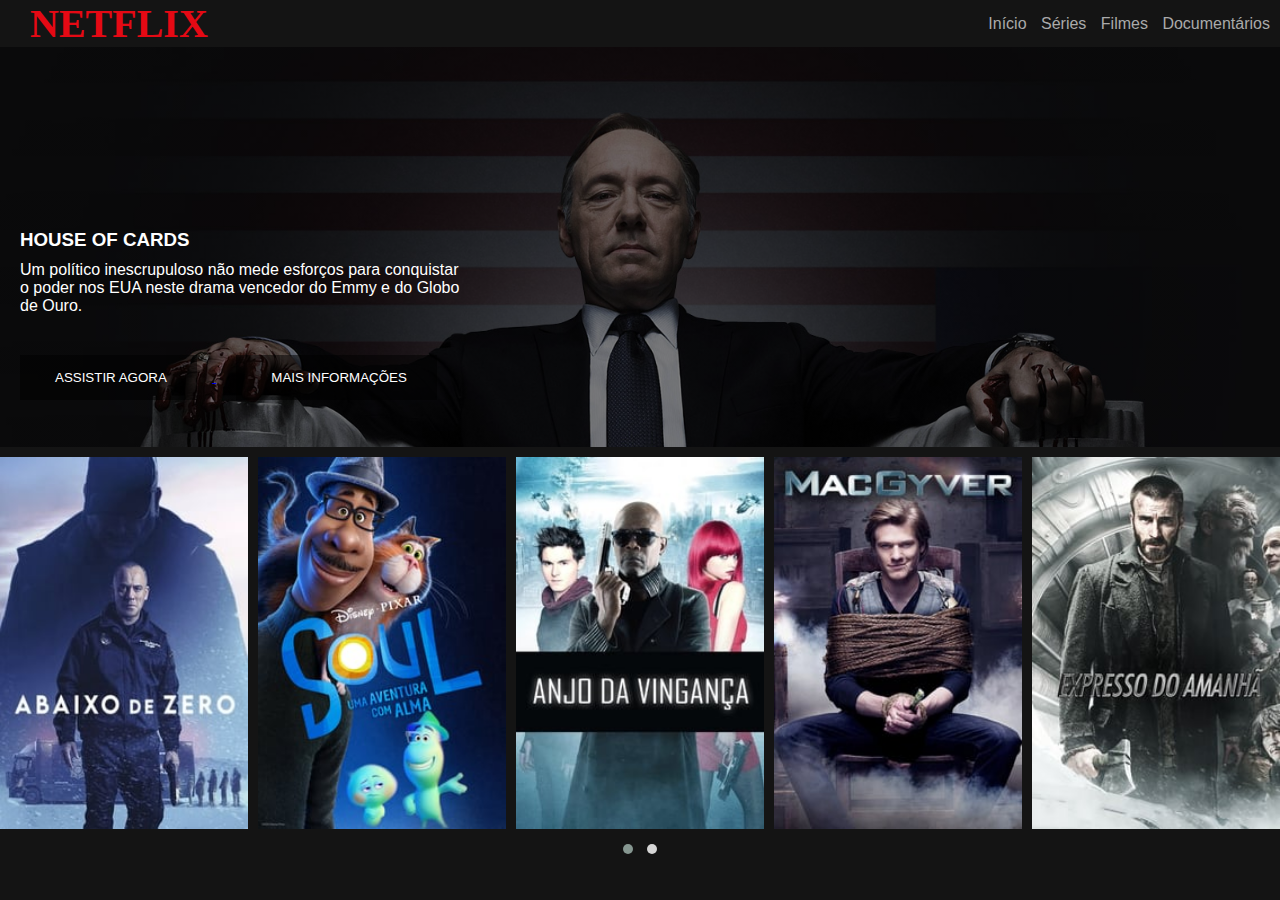
<file: index.html>
<!DOCTYPE html>
<html lang="pt-br">

<head>
    <meta charset="UTF-8">
    <meta http-equiv="X-UA-Compatible" content="IE=edge">
    <meta name="viewport" content="width=device-width, initial-scale=1.0">
    <link rel="stylesheet" href="/style/main.css">

    <!--Icones-->
    <link rel="stylesheet" href="https://use.fontawesome.com/releases/v5.15.2/css/all.css" integrity="sha384-vSIIfh2YWi9wW0r9iZe7RJPrKwp6bG+s9QZMoITbCckVJqGCCRhc+ccxNcdpHuYu" crossorigin="anonymous">

    <!--Responsividade-->
    <link rel="stylesheet" href="/style/responsive.css">


    <!--owl css-->
    <link rel="stylesheet" href="/style/owl/owl.carousel.min.css">
    <link rel="stylesheet" href="/style/owl/owl.theme.default.min.css">



    <title>Clone NetFlix</title>
</head>

<body>
    <header>
        <div class="container">
            <h2 class="logo">NETFLIX</h2>
            <nav>
                <a href="index.html">Início</a>
                <a href="#">Séries</a>
                <a href="#">Filmes</a>
                <a href="#">Documentários</a>
            </nav>
        </div>

    </header>
    <main>
        <div class="filme-principal">
            <div class="container">
                <h3 class="titulo">HOUSE OF CARDS</h3>
                <p class="descricao">Um político inescrupuloso não mede esforços para conquistar o poder nos EUA neste drama vencedor do Emmy e do Globo de Ouro.</p>
            </div>
            <div class="botoes">
                <a href="/trailer.html">
                    <button role="button" class="botao" id="btn">
                    <i class="fas fa-play"> </i>
                  ASSISTIR AGORA
                   </button>
                </a>

                <button role="button" class="botao">
                    
                    <i class="fas fa-info-circle"></i>
                  MAIS INFORMAÇÕES 

                </button>
            </div>

        </div>



        </div>
    </main>
    <div class="carrosel-filmes">
        <div class="owl-carousel owl-theme">
            <div class="item">
                <img class="box-filme" src="/img/abaixo_de_zero_cp.jpg" alt="Abaixo de Zero">
            </div>
            <div class="item">
                <img class="box-filme" src="/img/alma_cp.jpg" alt="Abaixo de Zero">
            </div>
            <div class="item">
                <img class="box-filme" src="/img/anjo_da_vingaca_cp.jpg" alt="Abaixo de Zero">
            </div>
            <div class="item">
                <img class="box-filme" src="/img/macgayver_cp.jpg" alt="Abaixo de Zero">
            </div>
            <div class="item">
                <img class="box-filme" src="/img/expresso_do_amanha_cp.jpg" alt="Abaixo de Zero">
            </div>
            <div class="item">
                <img class="box-filme" src="/img/menina_amarelo_cp.jpg" alt="Abaixo de Zero">
            </div>
            <div class="item">
                <img class="box-filme" src="/img/simpson_cp.jpg" alt="Abaixo de Zero">
            </div>
            <div class="item">
                <img class="box-filme" src="/img/tripla_cp.jpg" alt="Abaixo de Zero">
            </div>
            <div class="item">
                <img class="box-filme" src="/img/um_homem_comum_cp.jpg" alt="Abaixo de Zero">
            </div>
            <div class="item">
                <img class="box-filme" src="/img/vikings_cp.jpg" alt="Abaixo de Zero">
            </div>

        </div>

    </div>

    <script src="/js/owl/jquery.min.js"></script>
    <script src="/js/owl/owl.carousel.min.js"></script>
    <script src="/js/owl/setup.js"></script>
    <script src="/js/owl/main.js"></script>
</body>

</html>
</file>
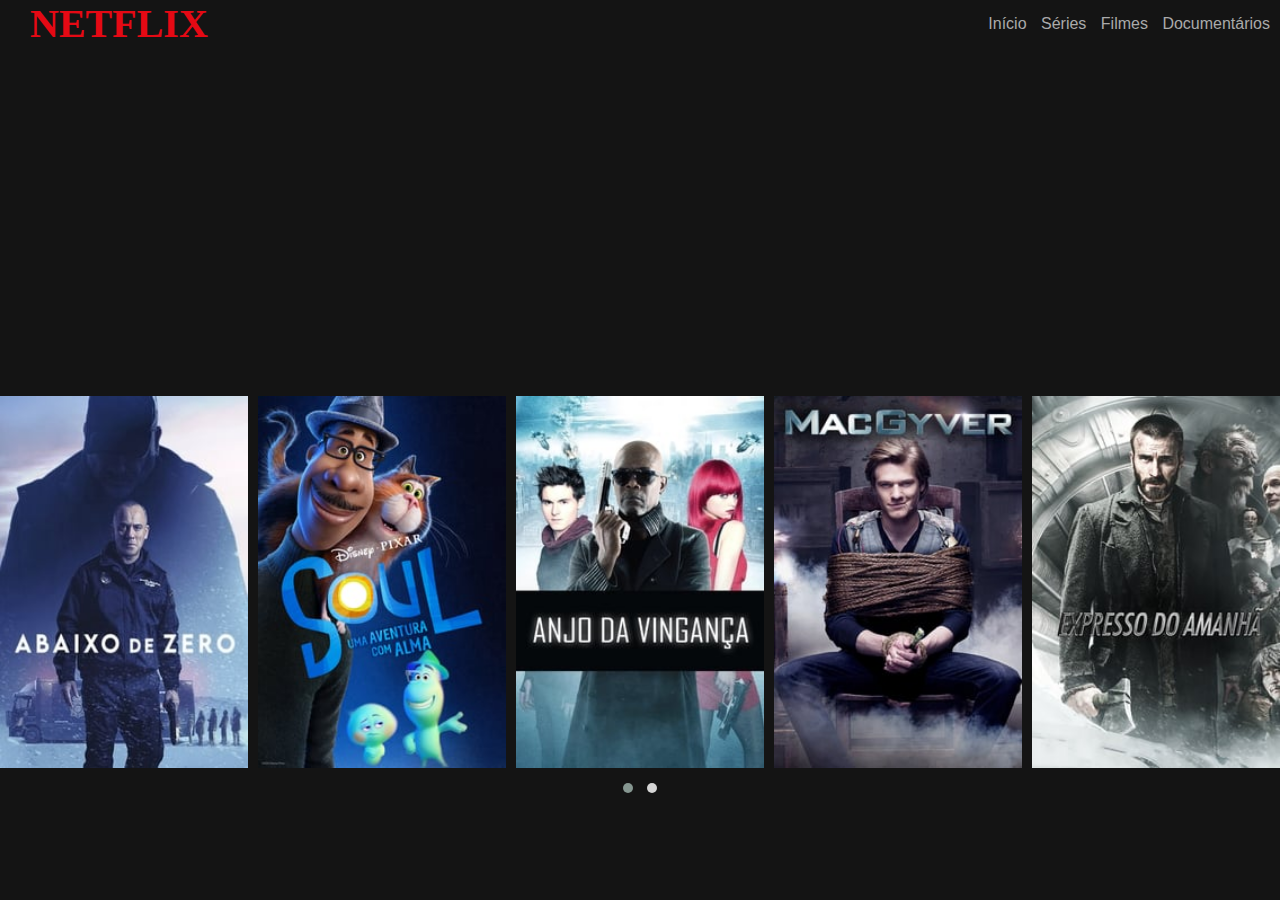
<file: trailer.html>
<!DOCTYPE html>
<html lang="pt-br">

<head>
    <meta charset="UTF-8">
    <meta http-equiv="X-UA-Compatible" content="IE=edge">
    <meta name="viewport" content="width=device-width, initial-scale=1.0">
    <link rel="stylesheet" href="/style/main.css">

    <!--Icones-->
    <link rel="stylesheet" href="https://use.fontawesome.com/releases/v5.15.2/css/all.css" integrity="sha384-vSIIfh2YWi9wW0r9iZe7RJPrKwp6bG+s9QZMoITbCckVJqGCCRhc+ccxNcdpHuYu" crossorigin="anonymous">

    <!--Responsividade-->
    <link rel="stylesheet" href="/style/responsive.css">


    <!--owl css-->
    <link rel="stylesheet" href="/style/owl/owl.carousel.min.css">
    <link rel="stylesheet" href="/style/owl/owl.theme.default.min.css">



    <title>Trailer House Of Cards</title>
</head>

<body>
    <header>
        <div class="container">
            <h2 class="logo">NETFLIX</h2>
            <nav>
                <a href="index.html">Início</a>
                <a href="#">Séries</a>
                <a href="#">Filmes</a>
                <a href="#">Documentários</a>
            </nav>
        </div>

    </header>
    <main>
        <div class="trailer">
            <iframe width="560" height="315" src="https://www.youtube.com/embed/N0LTNe7sR_Q" frameborder="0" allow="accelerometer; autoplay; clipboard-write; encrypted-media; gyroscope; picture-in-picture" allowfullscreen></iframe>
        </div>
    </main>
    <div class="carrosel-filmes">
        <div class="owl-carousel owl-theme">
            <div class="item">
                <img class="box-filme" src="/img/abaixo_de_zero_cp.jpg" alt="Abaixo de Zero">
            </div>
            <div class="item">
                <img class="box-filme" src="/img/alma_cp.jpg" alt="Abaixo de Zero">
            </div>
            <div class="item">
                <img class="box-filme" src="/img/anjo_da_vingaca_cp.jpg" alt="Abaixo de Zero">
            </div>
            <div class="item">
                <img class="box-filme" src="/img/macgayver_cp.jpg" alt="Abaixo de Zero">
            </div>
            <div class="item">
                <img class="box-filme" src="/img/expresso_do_amanha_cp.jpg" alt="Abaixo de Zero">
            </div>
            <div class="item">
                <img class="box-filme" src="/img/menina_amarelo_cp.jpg" alt="Abaixo de Zero">
            </div>
            <div class="item">
                <img class="box-filme" src="/img/simpson_cp.jpg" alt="Abaixo de Zero">
            </div>
            <div class="item">
                <img class="box-filme" src="/img/tripla_cp.jpg" alt="Abaixo de Zero">
            </div>
            <div class="item">
                <img class="box-filme" src="/img/um_homem_comum_cp.jpg" alt="Abaixo de Zero">
            </div>
            <div class="item">
                <img class="box-filme" src="/img/vikings_cp.jpg" alt="Abaixo de Zero">
            </div>

        </div>

    </div>

    <script src="/js/owl/jquery.min.js"></script>
    <script src="/js/owl/owl.carousel.min.js"></script>
    <script src="/js/owl/setup.js"></script>
    <script src="/js/owl/main.js"></script>
</body>

</html>
</file>
<file: style/main.css>
:root {
    --vermelho: #e50914;
    --preto: #141414;
}

* {
    margin: 0;
    padding: 0;
    box-sizing: border-box;
}


/* elementos base */

body {
    background-color: var(--preto);
    font-family: Arial, 'Times New Roman', Times, serif;
    color: white;
}

header .container {
    display: flex;
    flex-direction: row;
    align-items: center;
    justify-content: space-between;
}

header .logo {
    margin-left: 10px;
    color: var(--vermelho);
    font-family: 'Arial black', Times;
    font-size: 40px;
}

header nav a {
    text-decoration: none;
    color: #aaa;
    margin-right: 10px;
}

header nav a:hover {
    color: #fff;
}


/* filme principal*/

.filme-principal {
    font-size: 16px;
    background: linear-gradient(rgba(0, 0, 0, .50), rgba(0, 0, 0, .50)100%), url('/img/capahouse1.jpg');
    height: 400px;
    background-size: cover;
    display: flex;
    flex-direction: column;
    justify-content: center;
    align-items: flex-start;
}

.filme-principal .descricao {
    margin-bottom: 40px;
    margin-top: 10px;
}

.titulo {
    margin-top: 15%;
    font-family: 'Trebuchet MS', 'Lucida Sans Unicode', 'Lucida Grande', 'Lucida Sans', Arial, sans-serif;
}

.botao {
    background-color: rgba(0, 0, 0, .50);
    padding: 15px 30px;
    color: white;
    border: none;
    margin-right: 15px;
    margin-left: 20px;
    cursor: pointer;
    transition: .5s ease all;
}

.botao a {
    text-decoration: none;
    color: white;
}

.botao:hover a {
    color: black;
}

.botao:hover {
    background-color: white;
    color: black;
}

.botao i {
    margin-right: 5px;
}

.container {
    margin-left: 20px;
}

.filme-principal .container {
    width: 70%;
}

.box-filme {
    display: block;
    height: 100%;
    width: 100%;
}

.carrosel-filmes {
    margin-top: 10px;
}

.trailer {
    margin-left: 25%;
    margin-top: 15px;
    margin-bottom: 15px;
}
</file>
<file: style/responsive.css>
@media screen and (max-width:700px) {
    header .container {
        display: flex;
        flex-direction: column;
    }
    .botao {
        margin-top: 5px;
        width: 300px;
    }
}

@media screen and (min-width:800px) {
    .descricao {
        width: 50%;
    }
}
</file>
